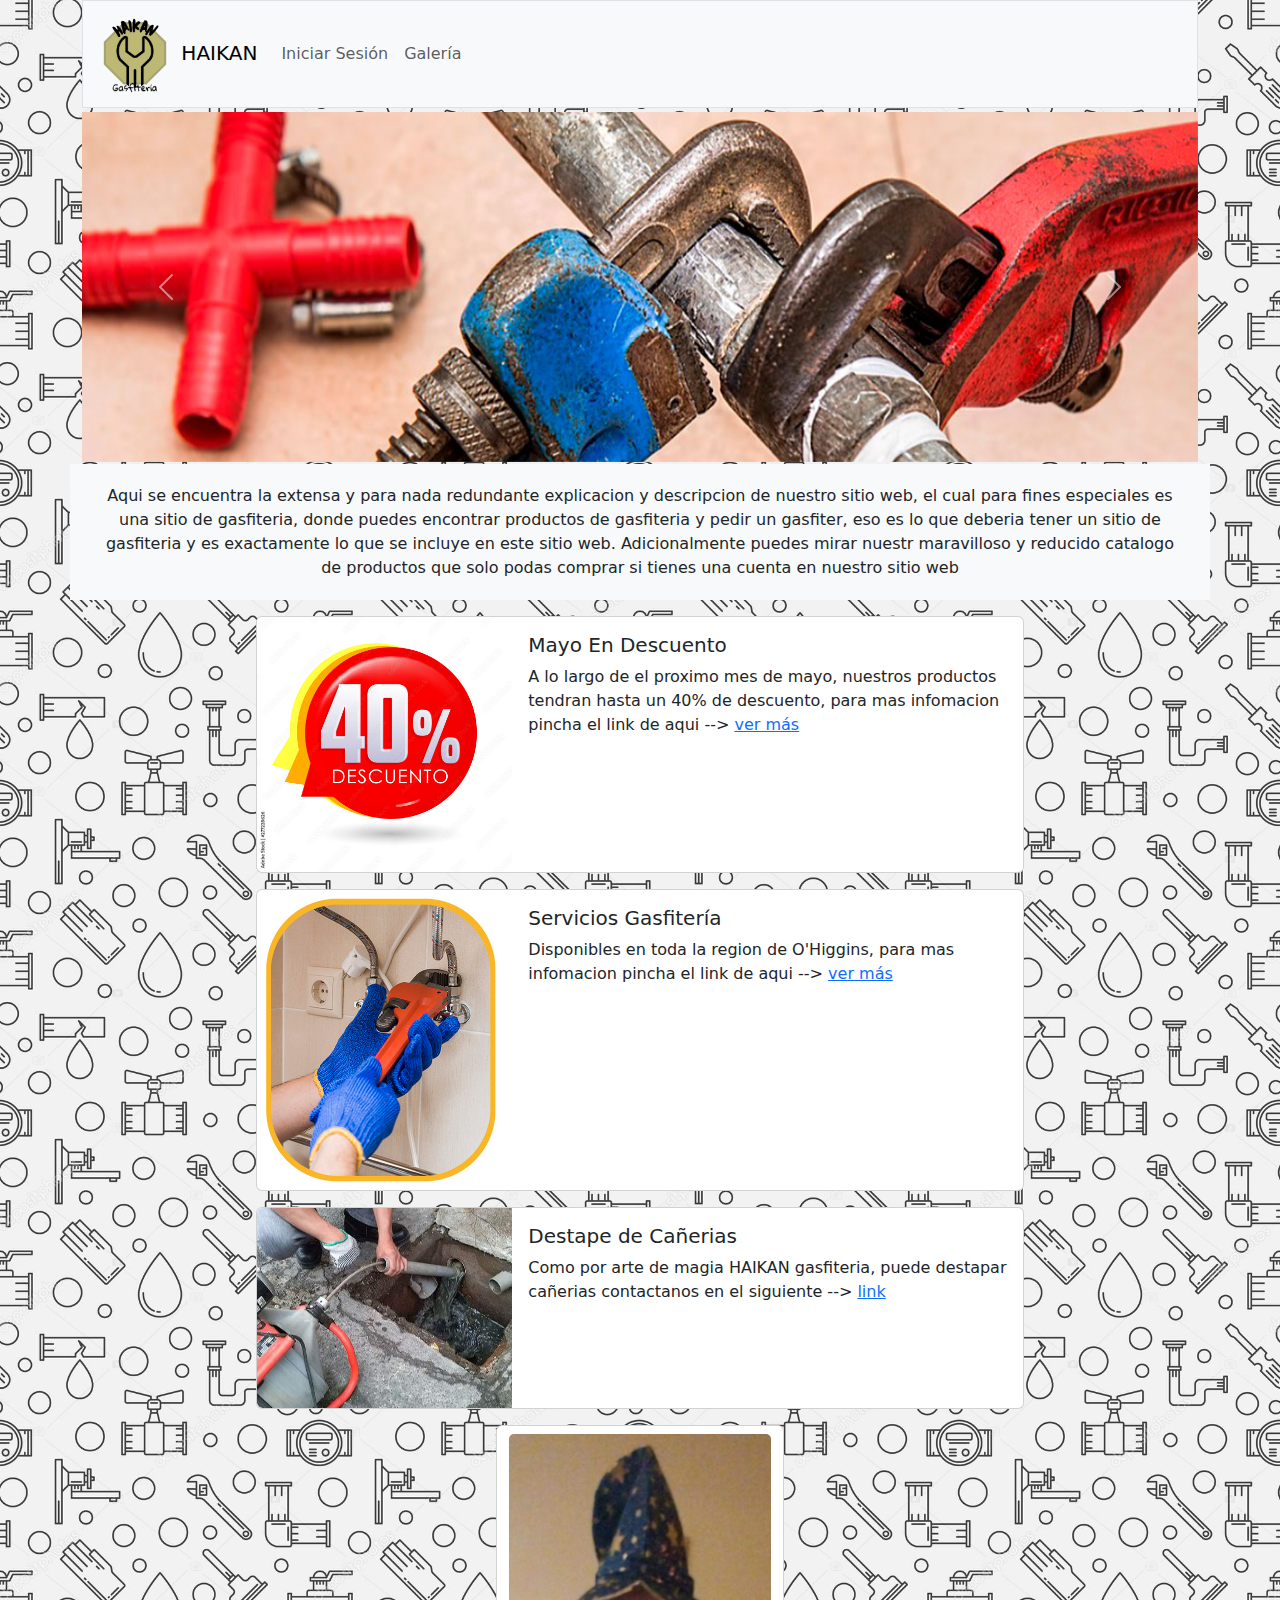
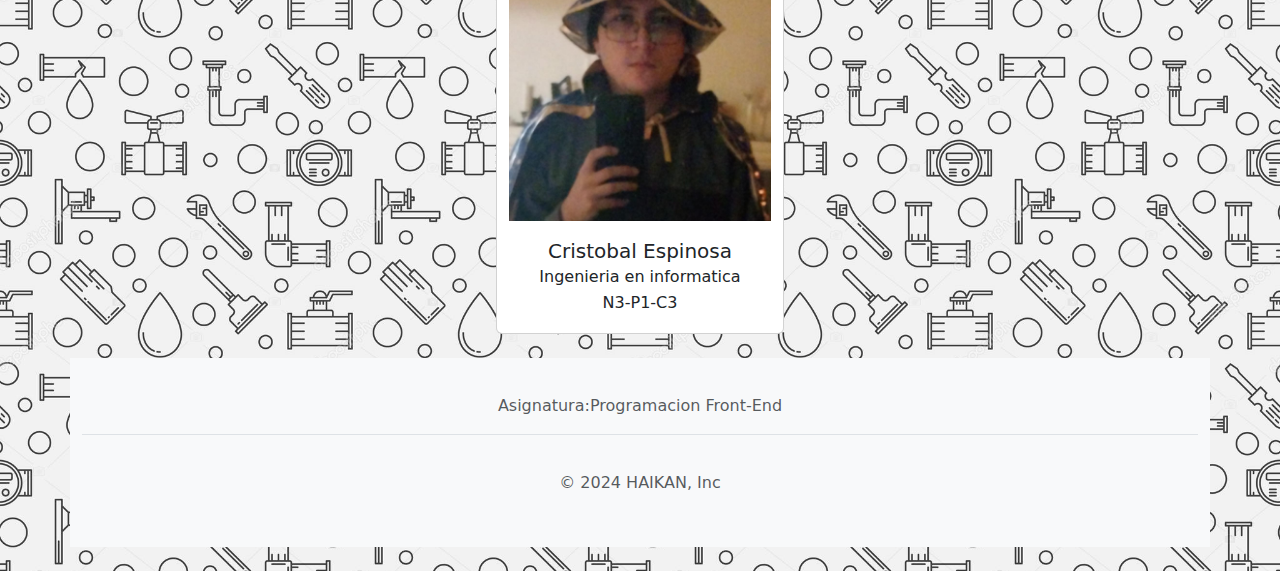
<file: index.html>
<!DOCTYPE html>
<html lang="en">
<head>
    <meta name="Author" content="CEspinosa">
    <meta charset="UTF-8">
    <meta name="viewport" content="width=device-width, initial-scale=1.0">
    <link rel="stylesheet" href="css/estilos.css" type="text/css">
    <link href="https://cdn.jsdelivr.net/npm/bootstrap@5.3.3/dist/css/bootstrap.min.css" rel="stylesheet" integrity="sha384-QWTKZyjpPEjISv5WaRU9OFeRpok6YctnYmDr5pNlyT2bRjXh0JMhjY6hW+ALEwIH" crossorigin="anonymous">
    <title>Index</title>
</head>
<body background="img/fondo.jpg">
    <header>

    <!--Navegacion-->
    <div class="container" id="NavBar">
        <nav class="navbar navbar-expand-lg bg-body-tertiary border mb-1">
            <div class="container-fluid"> 
              <a class="navbar-brand" href="index.html"><img src="img/logo.png" alt="No Encontrado" width="80px" height="80px"> HAIKAN</a>
              <button class="navbar-toggler" type="button" data-bs-toggle="collapse" data-bs-target="#navbarNav" aria-controls="navbarNav" aria-expanded="false" aria-label="Toggle navigation">
                <span class="navbar-toggler-icon"></span>
              </button>
              <div class="collapse navbar-collapse" id="navbarNav">
                <ul class="navbar-nav">
                  <li class="nav-item">
                    <a class="nav-link" href="login.html">Iniciar Sesión</a>
                  </li>
                  <li class="nav-item">
                    <a class="nav-link" href="galeria.html">Galería</a>
                  </li>
                </ul>
              </div>
            </div>
          </nav>
    </div>

    <!--Carrusel-->
    <div class="container" >
        <div id="carouselExample" class="carousel slide">
            <div class="carousel-inner">
              <div class="carousel-item active">
                <img src="img/main.jpg" class="d-block w-100 " alt="No encontrado">
                
              </div>
              <div class="carousel-item">
                <img src="img/gasfiter-en-santiago.jpg" class="d-block w-100"   alt="No encontrado">
              </div>
              <div class="carousel-item">
                <img src="img/sobre-1.jpg" class="d-block w-100 " alt="No encontrado">
              </div>
            </div>
            <button class="carousel-control-prev" type="button" data-bs-target="#carouselExample" data-bs-slide="prev">
              <span class="carousel-control-prev-icon" aria-hidden="true"></span>
              <span class="visually-hidden">Previous</span>
            </button>
            <button class="carousel-control-next" type="button" data-bs-target="#carouselExample" data-bs-slide="next">
              <span class="carousel-control-next-icon" aria-hidden="true"></span>
              <span class="visually-hidden">Next</span>
            </button>
          </div>

    </div>
    </header>
   
    <!--Acerca de -->
    <div class="container bg-body-tertiary">
      <p>Aqui se encuentra la extensa y para nada redundante explicacion y descripcion de nuestro sitio web, el cual para fines especiales es una sitio de gasfiteria, donde puedes encontrar productos de gasfiteria y pedir un gasfiter, eso es lo que deberia tener un sitio de gasfiteria y es exactamente lo que se incluye en este sitio web. Adicionalmente puedes mirar nuestr maravilloso y reducido catalogo de productos que solo podas comprar si tienes una cuenta en nuestro sitio web</p>
    </div>


    <div class="news">
      <div class="card mb-3">
        <div class="row g-0">
          <div class="col-md-4">
            <img src="img/40.jpg" class="img-fluid rounded-start" alt="No Encontrado">
          </div>
          <div class="col-md-8">
            <div class="card-body">
              <h5 class="card-title">Mayo En Descuento</h5>
              <p class="card-text">A lo largo de el proximo mes de mayo, nuestros productos tendran hasta un 40% de descuento, para mas infomacion pincha el link de aqui --> <a href="galeria.html">ver más</a></p>
            </div>
          </div>
        </div>
      </div>

      <div class="card mb-3">
        <div class="row g-0">
          <div class="col-md-4">
            <img src="img/A.GASFITERIA.jpg" class="img-fluid rounded-start" style="height: 300px;" alt="No Encontrado">
          </div>
          <div class="col-md-8">
            <div class="card-body">
              <h5 class="card-title">Servicios Gasfitería</h5>
              <p class="card-text">Disponibles en toda la region de O'Higgins, para mas infomacion pincha el link de aqui --> <a href="login.html">ver más</a></p>
            </div>
          </div>
        </div>
      </div>

      <div class="card mb-3">
        <div class="row g-0">
          <div class="col-md-4">
            <img src="img/g3.png" class="img-fluid rounded-start" style="height: 200px;" alt="No Encontrado">
          </div>
          <div class="col-md-8">
            <div class="card-body">
              <h5 class="card-title">Destape de Cañerias</h5>
              <p class="card-text">Como por arte de magia HAIKAN gasfiteria, puede destapar cañerias contactanos en el siguiente --> <a href="login.html">link</a></p>
            </div>
          </div>
        </div>
      </div>

    </div>
    
    <!--Informacion Alumno-->
    <div id="inf" class="card container" style="width: 18rem;">
        <img src="img/Alumno.jfif" class="card-img-top mt-2" alt="No Encontrado">
        <div class="card-body">
          <h5 class="card-title">Cristobal Espinosa</h5>
          <p class="card-text">Ingenieria en informatica</p>
          <p class="card-text">N3-P1-C3</p>
        </div>
      </div>

    <!--FOOOTER-->
      <div class="container bg-body-tertiary">
        <footer class="py-3 my-4" >
            <p class="text-center text-body-secondary border-bottom pb-3 mb-3">Asignatura:Programacion Front-End</p>
            <p class="text-center text-body-secondary nav-item">© 2024 HAIKAN, Inc</p>
          </footer>
        </div>

    <script src="https://cdn.jsdelivr.net/npm/bootstrap@5.3.3/dist/js/bootstrap.bundle.min.js" integrity="sha384-YvpcrYf0tY3lHB60NNkmXc5s9fDVZLESaAA55NDzOxhy9GkcIdslK1eN7N6jIeHz" crossorigin="anonymous"></script>
</body>
</html>
</file>
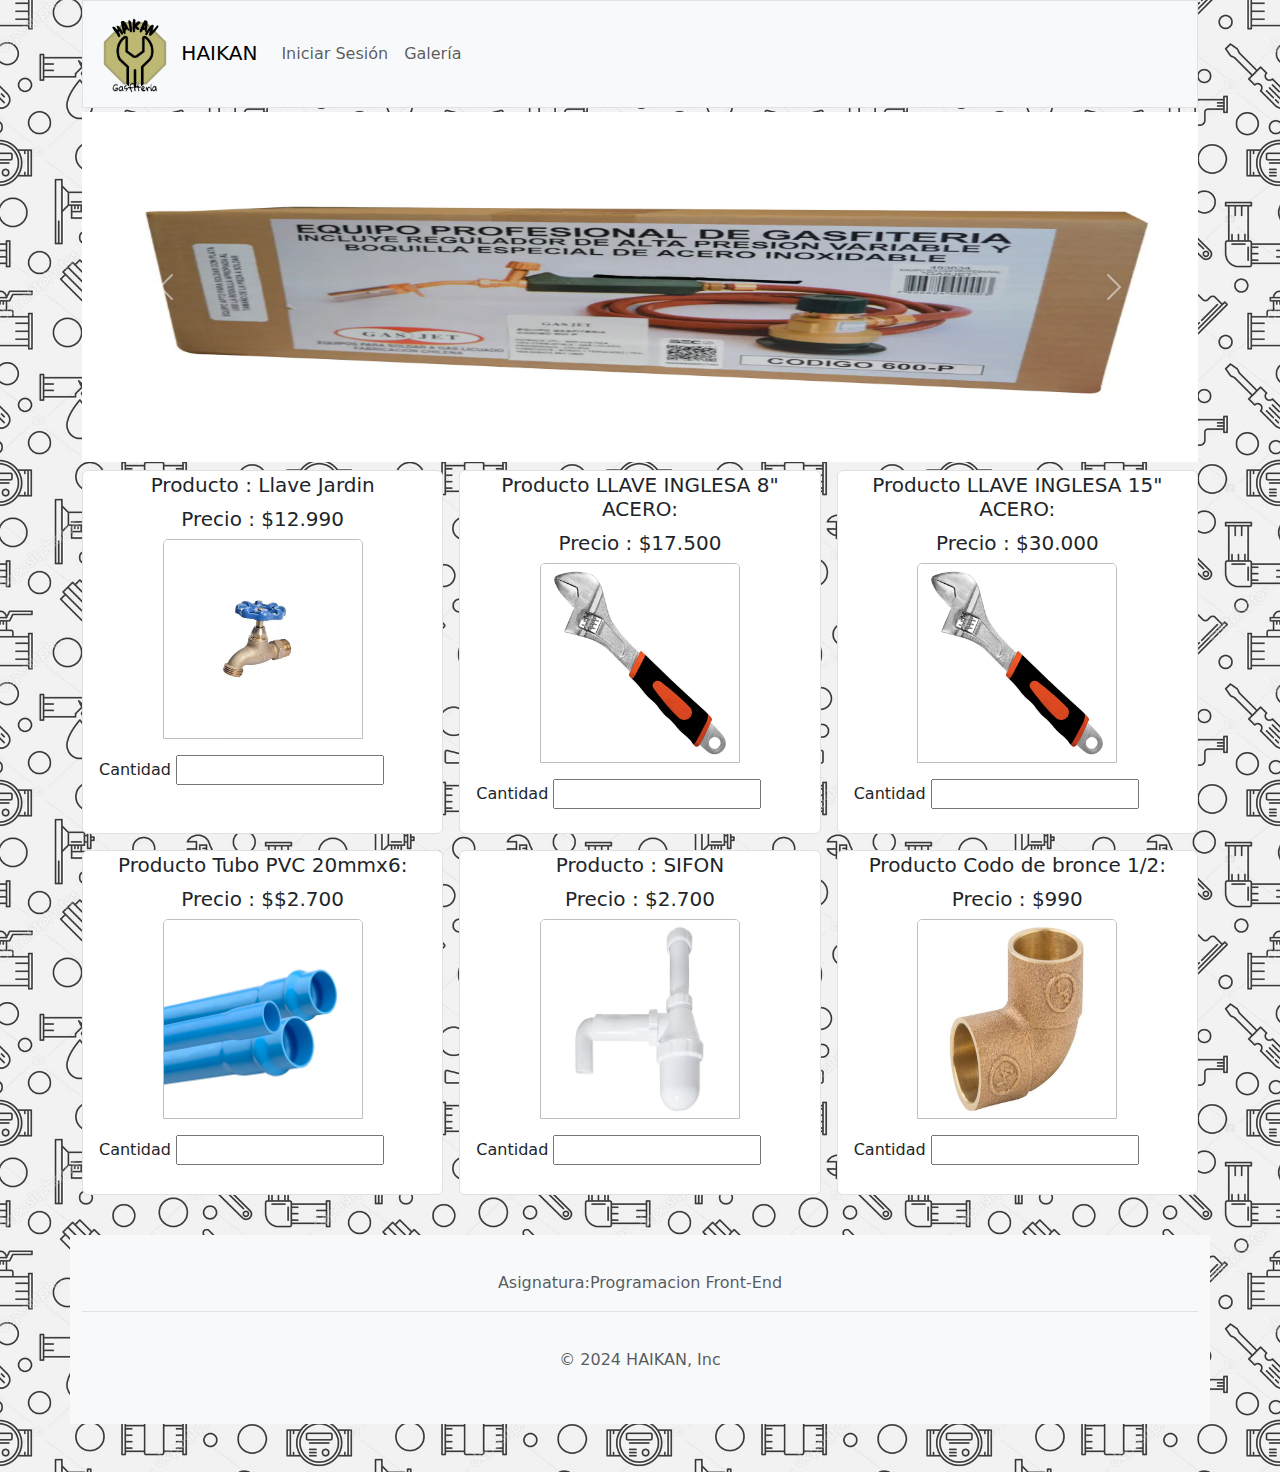
<file: galeria.html>
<!DOCTYPE html>
<html lang="en">
<head>
    <meta name="Author" content="CEspinosa">
    <meta charset="UTF-8">
    <meta name="viewport" content="width=device-width, initial-scale=1.0">
    <link rel="stylesheet" href="css/estilos.css" type="text/css">
    <link href="https://cdn.jsdelivr.net/npm/bootstrap@5.3.3/dist/css/bootstrap.min.css" rel="stylesheet" integrity="sha384-QWTKZyjpPEjISv5WaRU9OFeRpok6YctnYmDr5pNlyT2bRjXh0JMhjY6hW+ALEwIH" crossorigin="anonymous">
    <title>Index</title>
</head>
<body background="img/fondo.jpg">
    <header>

    <!--Navegacion-->
    <div class="container" id="NavBar">
        <nav class="navbar navbar-expand-lg bg-body-tertiary border mb-1">
            <div class="container-fluid"> 
              <a class="navbar-brand" href="index.html"><img src="img/logo.png" alt="No Encontrado" width="80px" height="80px"> HAIKAN</a>
              <button class="navbar-toggler" type="button" data-bs-toggle="collapse" data-bs-target="#navbarNav" aria-controls="navbarNav" aria-expanded="false" aria-label="Toggle navigation">
                <span class="navbar-toggler-icon"></span>
              </button>
              <div class="collapse navbar-collapse" id="navbarNav">
                <ul class="navbar-nav">
                  <li class="nav-item">
                    <a class="nav-link" href="login.html">Iniciar Sesión</a>
                  </li>
                  <li class="nav-item">
                    <a class="nav-link" href="galeria.html">Galería</a>
                  </li>
                </ul>
              </div>
            </div>
          </nav>
    </div>

    <!--Carrusel-->
    <div class="container" >
        <div id="carouselExample" class="carousel slide">
            <div class="carousel-inner">
              <div class="carousel-item active">
                <img src="img/p1.webp" class="d-block w-100" alt="No encontrado">
              </div>
              <div class="carousel-item">
                <img src="img/p2.jpg" class="d-block w-100" alt="No encontrado">
              </div>
              <div class="carousel-item">
                <img src="img/p3.jfif" class="d-block w-100" alt="No encontrado">
              </div>
            </div>
            <button class="carousel-control-prev" type="button" data-bs-target="#carouselExample" data-bs-slide="prev">
              <span class="carousel-control-prev-icon" aria-hidden="true"></span>
              <span class="visually-hidden">Previous</span>
            </button>
            <button class="carousel-control-next" type="button" data-bs-target="#carouselExample" data-bs-slide="next">
              <span class="carousel-control-next-icon" aria-hidden="true"></span>
              <span class="visually-hidden">Next</span>
            </button>
          </div>

    </div>
    </header>
    <!--Card Grid-->
    <div class="container" id="div-card-grid">
        <div class="row row-cols-1 row-cols-md-3 g-3 card-grid">
            <div class="col Gcard">
              <div class="card h-100 border mt-2">
                <h5 class="card-title">Producto : Llave Jardin</h5>
                <h5 class="card-title">Precio : $12.990</h5>
                <img src="img/agua.webp" class="card-img-top" alt="No Encontrado">
                <div class="card-body">
                    <label for="card-1">Cantidad</label>
                    <input type="number" id="card-1">
                </div>
              </div>
            </div>
    
            <div class="col Gcard">
                <div class="card h-100 border mt-2">
                  <h5 class="card-title">Producto LLAVE INGLESA 8" ACERO: </h5>
                  <h5 class="card-title">Precio : $17.500</h5>
                  <img src="img/producto.webp" class="card-img-top" alt="No Encontrado">
                  <div class="card-body">
                      <label for="card-2">Cantidad</label>
                      <input type="number" id="card-2">
                  </div>
                </div>
            </div>
    
            <div class="col Gcard">
                    <div class="card h-100 border mt-2">
                      <h5 class="card-title">Producto LLAVE INGLESA 15" ACERO: </h5>
                      <h5 class="card-title">Precio : $30.000</h5>
                      <img src="img/producto.webp" class="card-img-top" alt="No Encontrado">
                      <div class="card-body">
                          <label for="card-3">Cantidad</label>
                          <input type="number" id="card-3">
                      </div>
                    </div>
                </div>
    
                <div class="col Gcard">
                        <div class="card h-100 border mt-2">
                          <h5 class="card-title">Producto Tubo PVC 20mmx6: </h5>
                          <h5 class="card-title">Precio : $$2.700</h5>
                          <img src="img/pvc.jpeg" class="card-img-top" alt="No Encontrado">
                          <div class="card-body">
                              <label for="card-4">Cantidad</label>
                              <input type="number" id="card-4">
                          </div>
                        </div>
                    </div>
    
                    <div class="col Gcard">
                            <div class="card h-100 border mt-2">
                              <h5 class="card-title">Producto : SIFON </h5>
                              <h5 class="card-title">Precio : $2.700</h5>
                              <img src="img/Sifon.webp" class="card-img-top" alt="No Encontrado">
                              <div class="card-body">
                                  <label for="card-5">Cantidad</label>
                                  <input type="number" id="card-5">
                              </div>
                            </div>
                        </div>
    
                        <div class="col Gcard">
                                <div class="card h-100 border mt-2">
                                  <h5 class="card-title">Producto Codo de bronce 1/2: </h5>
                                  <h5 class="card-title">Precio : $990</h5>
                                  <img src="img/codo.webp" class="card-img-top" alt="No encontrado">
                                  <div class="card-body">
                                      <label for="card-6" class="form-label">Cantidad</label>
                                      <input type="number" class="form" id="card-6">
                                  </div>
                            </div>
                        </div>
            </div>
    </div>
    






        <!--FOOOTER-->
        <div class="container bg-body-tertiary">
            <footer class="py-3 my-5" >
                <p class="text-center text-body-secondary border-bottom pb-3 mb-3">Asignatura:Programacion Front-End</p>
                <p class="text-center text-body-secondary nav-item">© 2024 HAIKAN, Inc</p>
              </footer>
        </div>
    
        <script src="https://cdn.jsdelivr.net/npm/bootstrap@5.3.3/dist/js/bootstrap.bundle.min.js" integrity="sha384-YvpcrYf0tY3lHB60NNkmXc5s9fDVZLESaAA55NDzOxhy9GkcIdslK1eN7N6jIeHz" crossorigin="anonymous"></script>
    </body>
    </html>
</file>
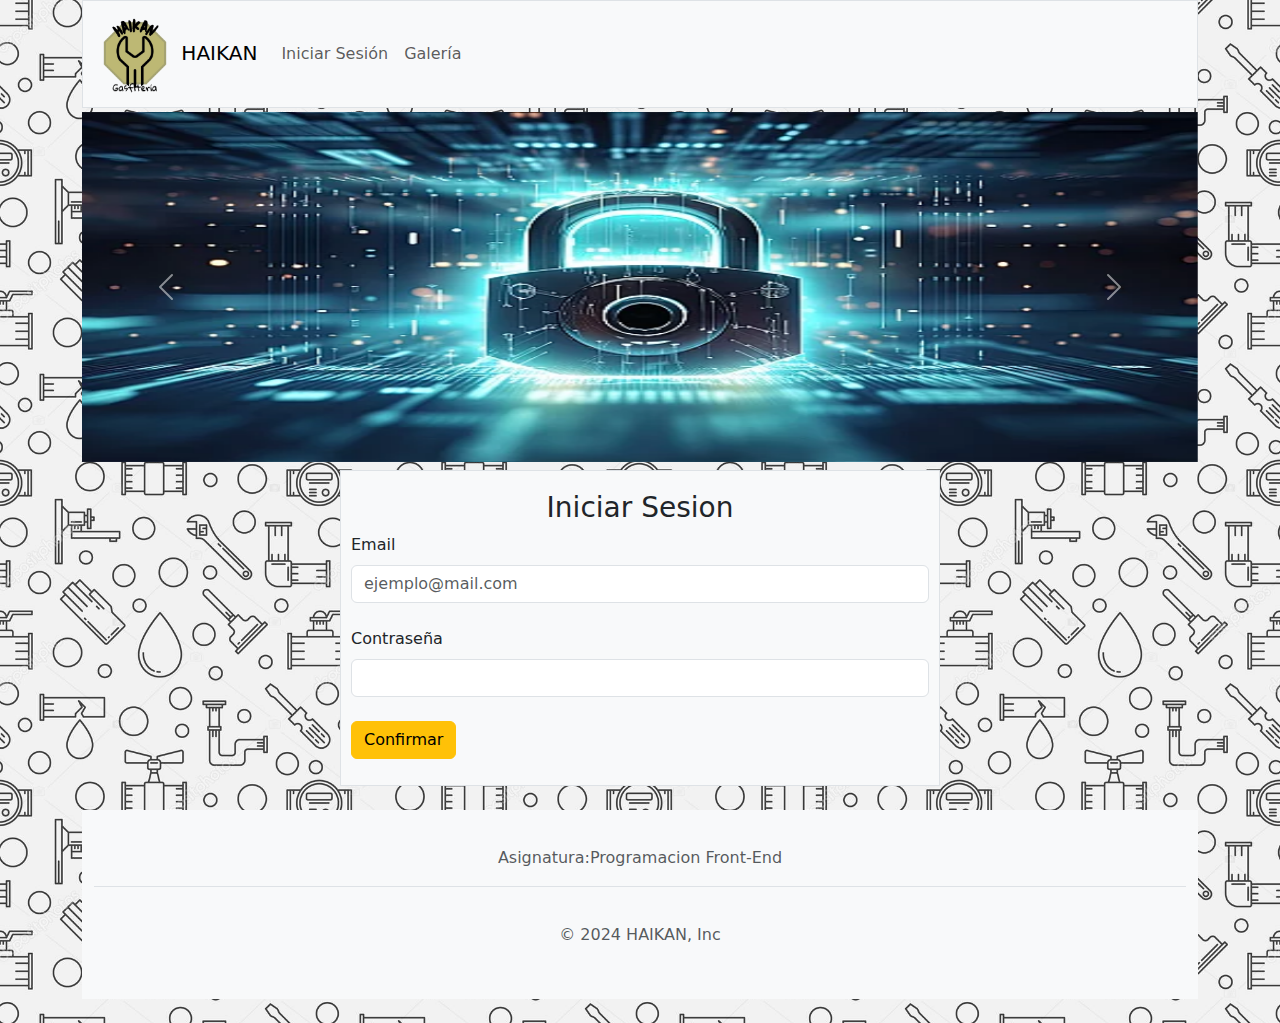
<file: login.html>
<!DOCTYPE html>
<html lang="en">
<head>
    <meta name="Author" content="CEspinosa">
    <meta charset="UTF-8">
    <meta name="viewport" content="width=device-width, initial-scale=1.0">
    <link rel="stylesheet" href="css/estilos.css" type="text/css">
    <link href="https://cdn.jsdelivr.net/npm/bootstrap@5.3.3/dist/css/bootstrap.min.css" rel="stylesheet" integrity="sha384-QWTKZyjpPEjISv5WaRU9OFeRpok6YctnYmDr5pNlyT2bRjXh0JMhjY6hW+ALEwIH" crossorigin="anonymous">
    <title>Login</title>
</head>
<body background="img/fondo.jpg">
     <!--Navegacion-->
     <div class="container" id="NavBar">
        <nav class="navbar navbar-expand-lg bg-body-tertiary border mb-1">
            <div class="container-fluid"> 
              <a class="navbar-brand" href="index.html"><img src="img/logo.png" alt="No Encontrado" width="80px" height="80px"> HAIKAN</a>
              <button class="navbar-toggler" type="button" data-bs-toggle="collapse" data-bs-target="#navbarNav" aria-controls="navbarNav" aria-expanded="false" aria-label="Toggle navigation">
                <span class="navbar-toggler-icon"></span>
              </button>
              <div class="collapse navbar-collapse" id="navbarNav">
                <ul class="navbar-nav">
                  <li class="nav-item">
                    <a class="nav-link" href="login.html">Iniciar Sesión</a>
                  </li>
                  <li class="nav-item">
                    <a class="nav-link" href="galeria.html">Galería</a>
                  </li>
                </ul>
              </div>
            </div>
          </nav>
    </div>

    <!--Carrusel-->
    <div class="container" >
        <div id="carouselExample" class="carousel slide">
            <div class="carousel-inner">
              <div class="carousel-item active">
                <img src="img/s1.webp" class="d-block w-100" alt="No encontrado">
              </div>
              <div class="carousel-item">
                <img src="img/s2.avif" class="d-block w-100" alt="No encontrado">
              </div>
              <div class="carousel-item">
                <img src="img/s3.png" class="d-block w-100" alt="No encontrado">
            </div>
            <button class="carousel-control-prev" type="button" data-bs-target="#carouselExample" data-bs-slide="prev">
              <span class="carousel-control-prev-icon" aria-hidden="true"></span>
              <span class="visually-hidden">Previous</span>
            </button>
            <button class="carousel-control-next" type="button" data-bs-target="#carouselExample" data-bs-slide="next">
              <span class="carousel-control-next-icon" aria-hidden="true"></span>
              <span class="visually-hidden">Next</span>
            </button>
          </div>

    </div>
    </header>

    <!--Login-->
    <Div class="container bg-body-tertiary mt-2 border" id="log">
        <h3 class="text-center">Iniciar Sesion</h3>
        <form class="row row-cols-1 row-cols-md-1 g-4 align-items-center">
        <div class="col-auto">
            <label for="email-input" class="form-label">Email</label>
            <input type="email" class="form-control" id="email-input" placeholder="ejemplo@mail.com">
        </div>
        <div class="col-auto">
            <label for="pass-input" class="form-label">Contraseña</label>
            <input type="password" id="pass-input" class="form-control">
        </div>
        <div class="col-auto">
            <button type="submit" id="btn-confirmar" class="btn btn-warning mb-3 ml">Confirmar</button>
        </div>
        </form>
    </Div>

        <!--FOOOTER-->
        <div class="container bg-body-tertiary">
            <footer class="py-3 my-4" >
                <p class="text-center text-body-secondary border-bottom pb-3 mb-3">Asignatura:Programacion Front-End</p>
                <p class="text-center text-body-secondary nav-item">© 2024 HAIKAN, Inc</p>
              </footer>
            </div>
    <script src="https://cdn.jsdelivr.net/npm/bootstrap@5.3.3/dist/js/bootstrap.bundle.min.js" integrity="sha384-YvpcrYf0tY3lHB60NNkmXc5s9fDVZLESaAA55NDzOxhy9GkcIdslK1eN7N6jIeHz" crossorigin="anonymous"></script>
</body>
</html>
</file>
<file: css/estilos.css>
/*Acerca de*/
.container.bg-body-tertiary p{
    text-align: center;
    padding: 20px;
}
.container.bg-body-tertiary{
    margin-top: 2px;
}
/*Carrusel*/

  .carousel-item img {
    height: 350px;
  }
/*news*/
.news{
    max-width: 60%;
    margin: auto;
}

/*informacion alumno index*/
#inf.card.container h5,#inf.card.container p{
    text-align: center;
    margin:2px;
}

#log {
    width: 60%;
    max-width: 600px;
    margin: auto;
    padding: 10px;
}
#log h3 {
    margin-top: 10px;
}
#btn-confirmar{
    display: flex;
    align-items: center;
}

.Gcard h5{
    margin-top: 2px;
    text-align: center;
}

/*background*/
body{
    background-size: 50%;
}


/*Estilos Galeria*/

.Gcard img{
    width: 200px;
    height: 200px;
    border: solid rgb(195, 190, 187) 0.5px;
    align-self: center;
}

/*footer*/
div footer{
    margin-top: 20px;
}
</file>
